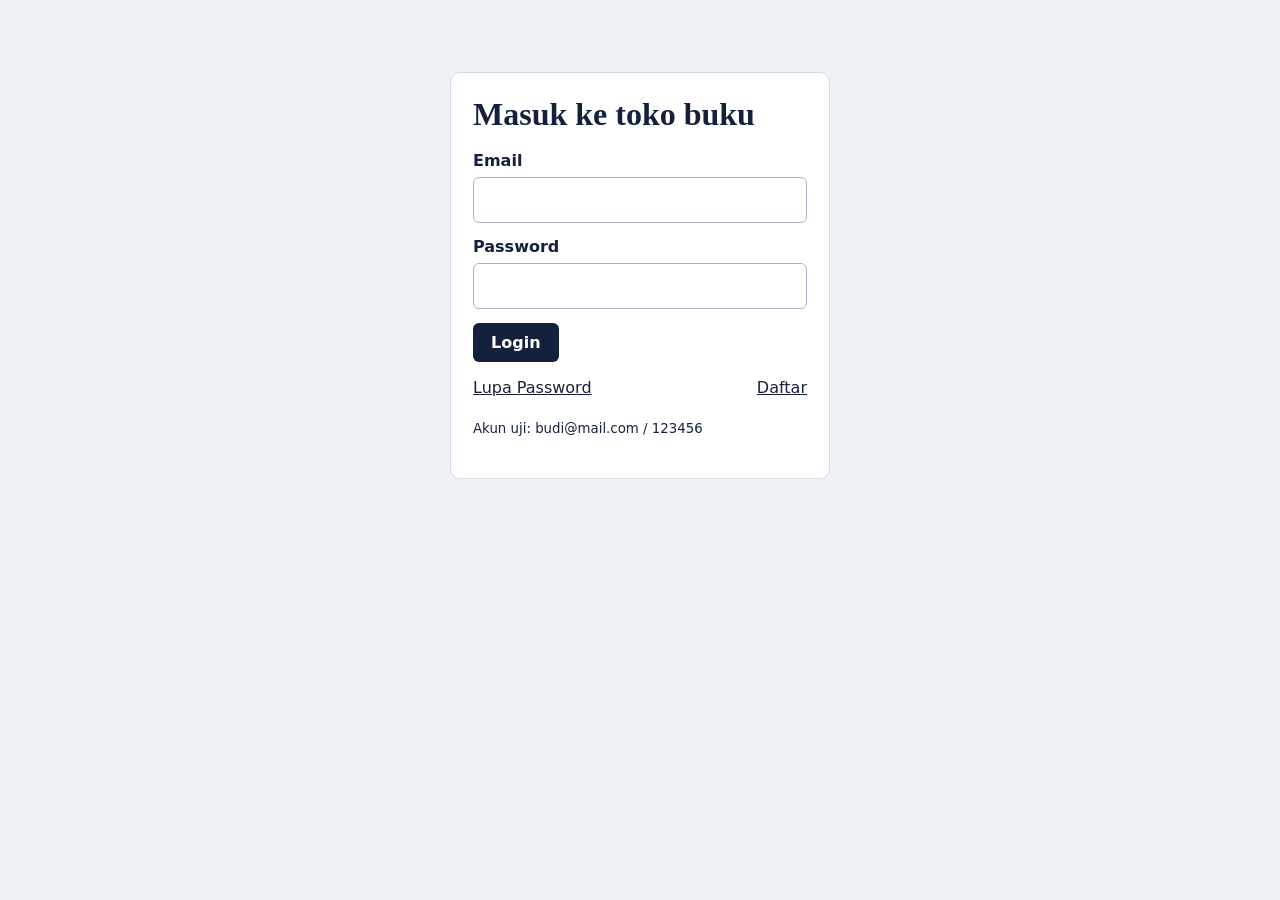
<file: index.html>
<!DOCTYPE html>
<html lang="id">
<head>
<meta charset="UTF-8">
<meta name="viewport" content="width=device-width,initial-scale=1">
<title>Login - Toko Buku Online</title>
<link rel="stylesheet" href="css/style.css">
</head>
<body data-page="login">
<div class="login"><div class="card">
  <h1>Masuk ke toko buku</h1>
  <form id="formLogin">
    <label for="email">Email</label><input id="email" name="email" type="email" required>
    <label for="pw">Password</label><input id="pw" name="password" type="password" required>
    <div class="row"><button class="btn" type="submit">Login</button></div>
  </form>
  <div class="links">
    <button class="link" onclick="bukaModal('modalLupa')">Lupa Password</button>
    <button class="link" onclick="bukaModal('modalDaftar')">Daftar</button>
  </div>
  <p><small>Akun uji: budi@mail.com / 123456</small></p>
</div></div>

<div class="modal" id="modalLupa"><div class="box">
  <h2>Lupa password</h2>
  <form id="formLupa">
    <label for="le">Email terdaftar</label><input id="le" name="email" type="email" required>
    <div class="row">
      <button class="btn" type="submit">Kirim tautan reset</button>
      <button type="button" class="btn ghost" onclick="tutupModal('modalLupa')">Batal</button>
    </div>
  </form>
</div></div>

<div class="modal" id="modalDaftar"><div class="box">
  <h2>Daftar akun</h2>
  <form id="formDaftar">
    <label for="dn">Nama</label><input id="dn" name="nama" required>
    <label for="de">Email</label><input id="de" name="email" type="email" required>
    <label for="dp">Password</label><input id="dp" name="password" type="password" minlength="6" required>
    <div class="row">
      <button class="btn" type="submit">Daftar</button>
      <button type="button" class="btn ghost" onclick="tutupModal('modalDaftar')">Batal</button>
    </div>
  </form>
</div></div>

<script src="js/data.js"></script>
<script src="js/script.js"></script>
</body>
</html>
</file>
<file: css/style.css>
:root{--ink:#14213d;--paper:#eef1f6;--card:#fff;--gold:#e0a82e;--line:#d5dbe6;--bad:#b5302a;--ok:#2d7a4f}
*{box-sizing:border-box}
body{margin:0;font:16px/1.5 system-ui,Segoe UI,sans-serif;background:var(--paper);color:var(--ink)}
h1,h2,h3{font-family:Georgia,"Times New Roman",serif;line-height:1.2;margin:0 0 .5em}
a{color:inherit}
:focus-visible{outline:3px solid var(--gold);outline-offset:2px}
header.bar{background:var(--ink);color:#fff;padding:14px 24px;display:flex;justify-content:space-between;align-items:center;gap:12px;flex-wrap:wrap}
header.bar strong{font:700 1.3rem Georgia,serif}
header.bar nav{display:flex;gap:14px;flex-wrap:wrap}
header.bar a{color:#fff;text-decoration:none;opacity:.85}
header.bar a:hover{opacity:1;text-decoration:underline}
main{max-width:980px;margin:28px auto;padding:0 20px}
.card{background:var(--card);border:1px solid var(--line);border-radius:10px;padding:22px;margin-bottom:22px}
label{display:block;font-weight:600;margin:12px 0 4px}
input,select,textarea{width:100%;padding:10px;border:1px solid #aab4c6;border-radius:6px;font:inherit;background:#fff}
.btn{display:inline-block;background:var(--ink);color:#fff;border:0;border-radius:6px;padding:10px 18px;font:600 1rem system-ui;cursor:pointer;text-decoration:none}
.btn:hover{background:#22345f}
.btn.gold{background:var(--gold);color:var(--ink)}
.btn.ghost{background:transparent;color:var(--ink);border:1px solid var(--ink)}
.btn.small{padding:5px 10px;font-size:.9rem}
.btn.danger{background:var(--bad)}
.row{display:flex;gap:10px;flex-wrap:wrap;margin-top:14px}
table{width:100%;border-collapse:collapse}
th,td{padding:9px 10px;border-bottom:1px solid var(--line);text-align:left}
th{background:#e3e8f1}
td input{padding:6px;width:80px}
.tablewrap{overflow-x:auto}
.grid2{display:grid;grid-template-columns:repeat(auto-fit,minmax(220px,1fr));gap:14px}
.menu a{display:block;padding:26px 18px;border-radius:10px;background:var(--ink);color:#fff;text-decoration:none;font:700 1.15rem Georgia,serif;border-bottom:5px solid var(--gold)}
.menu a:hover{background:#22345f}
.menu small{display:block;font:400 .9rem system-ui;opacity:.8;margin-top:4px}
.login{max-width:420px;margin:8vh auto;padding:0 20px}
.login h1{font-size:2rem}
.login .links{display:flex;justify-content:space-between;margin-top:14px}
.link{background:none;border:0;color:var(--ink);text-decoration:underline;cursor:pointer;font:inherit;padding:0}
.modal{position:fixed;inset:0;background:rgba(20,33,61,.6);display:none;align-items:center;justify-content:center;padding:20px;z-index:10}
.modal.show{display:flex}
.modal .box{background:#fff;border-radius:10px;padding:24px;max-width:400px;width:100%}
.steps{display:flex;margin:18px 0 8px}
.step{flex:1;text-align:center;font-size:.9rem;color:#7a869c}
.step i{display:block;width:26px;height:26px;border-radius:50%;background:var(--line);margin:0 auto 6px;line-height:26px;font-style:normal;color:#fff}
.step.done{color:var(--ink);font-weight:600}
.step.done i{background:var(--ok)}
.progress{height:10px;background:var(--line);border-radius:5px;overflow:hidden}
.progress div{height:100%;background:var(--ok);transition:width .6s}
.msg{color:var(--bad);font-weight:600}
.total{font:700 1.3rem Georgia,serif;text-align:right;margin-top:12px}
@media (prefers-reduced-motion:reduce){*{transition:none!important}}
</file>
